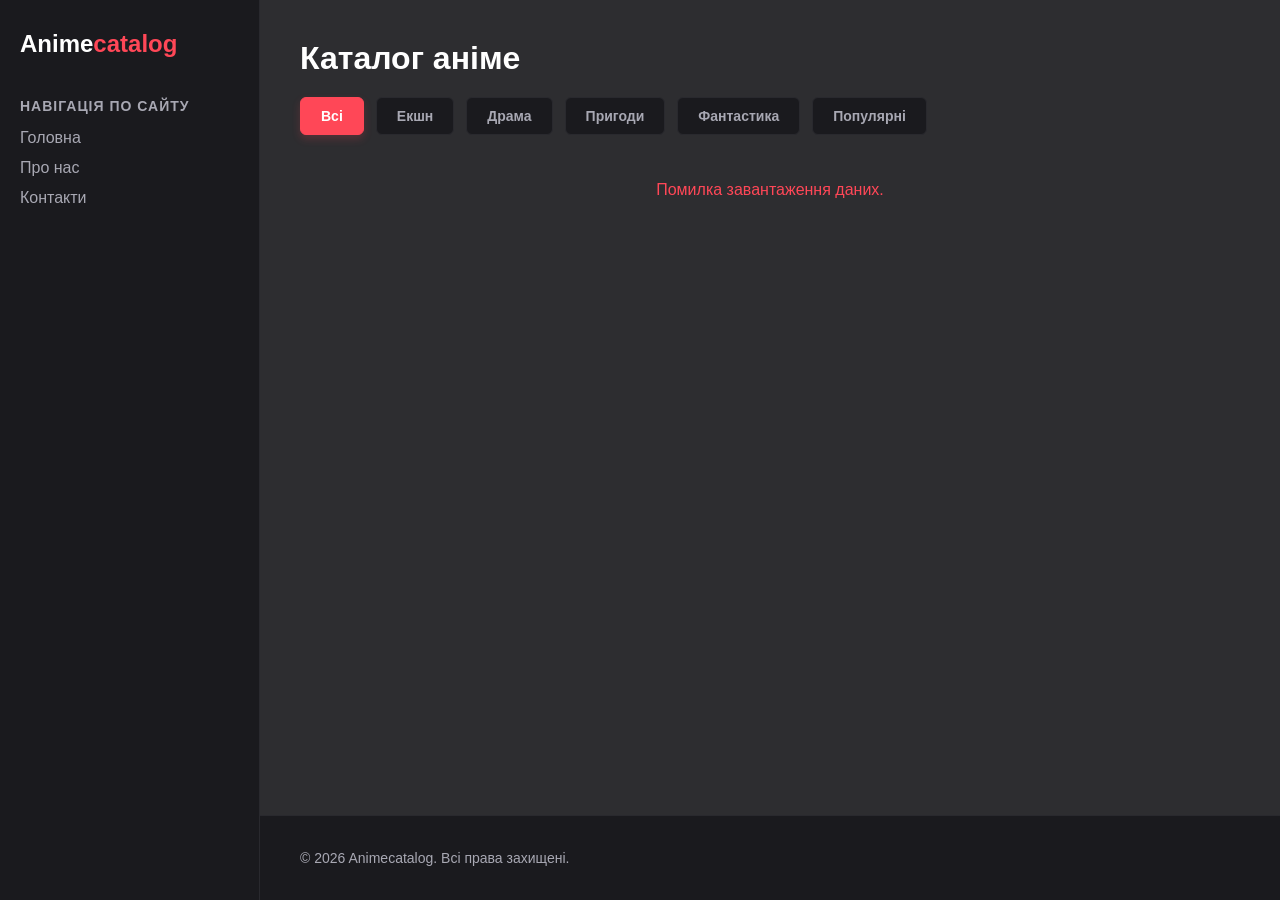
<file: html/index.html>
<!DOCTYPE html>
<html lang="uk">

<head>
    <meta charset="UTF-8">
    <meta name="viewport" content="width=device-width, initial-scale=1.0">
    <title>Головна сторінка | Animecatalog</title>
    <link rel="stylesheet" href="/style/styles.css">
</head>

<body>

    <div class="wrapper">

        <header class="sidebar">
            <div class="logo">Anime<span>catalog</span></div>

            <nav class="main-nav">
                <h3 class="nav-title">Навігація по сайту</h3>
                <ul class="nav-list">
                    <li><a href="/html/index.html">Головна</a></li>
                    <li><a href="/html/pro_nas.html">Про нас</a></li>
                    <li><a href="/html/kontakts.html">Контакти</a></li>
                </ul>
            </nav>
        </header>

        <div class="main-wrapper">
            <main class="main-content">
                <h1 class="page-title">Каталог аніме</h1>

                <div class="filter-buttons">
                    <button class="btn-filter active" data-genre="all">Всі</button>
                    <button class="btn-filter" data-genre="1">Екшн</button>
                    <button class="btn-filter" data-genre="8">Драма</button>
                    <button class="btn-filter" data-genre="2">Пригоди</button>
                    <button class="btn-filter" data-genre="10">Фантастика</button>
                    <button class="btn-filter" data-genre="popular">Популярні</button>
                </div>

                <div id="anime-grid" class="anime-grid">

                </div>
            </main>

            <footer class="site-footer">
                <p>&copy; 2026 Animecatalog. Всі права захищені.</p>
            </footer>
        </div>

    </div>

    <div id="anime-modal" class="modal">
        <div class="modal-content">
            <span class="close-btn">&times;</span>
            <div id="modal-body">
                
            </div>
        </div>
    </div>

    <script src="/java_s/main.js"></script>
</body>

</html>
</file>
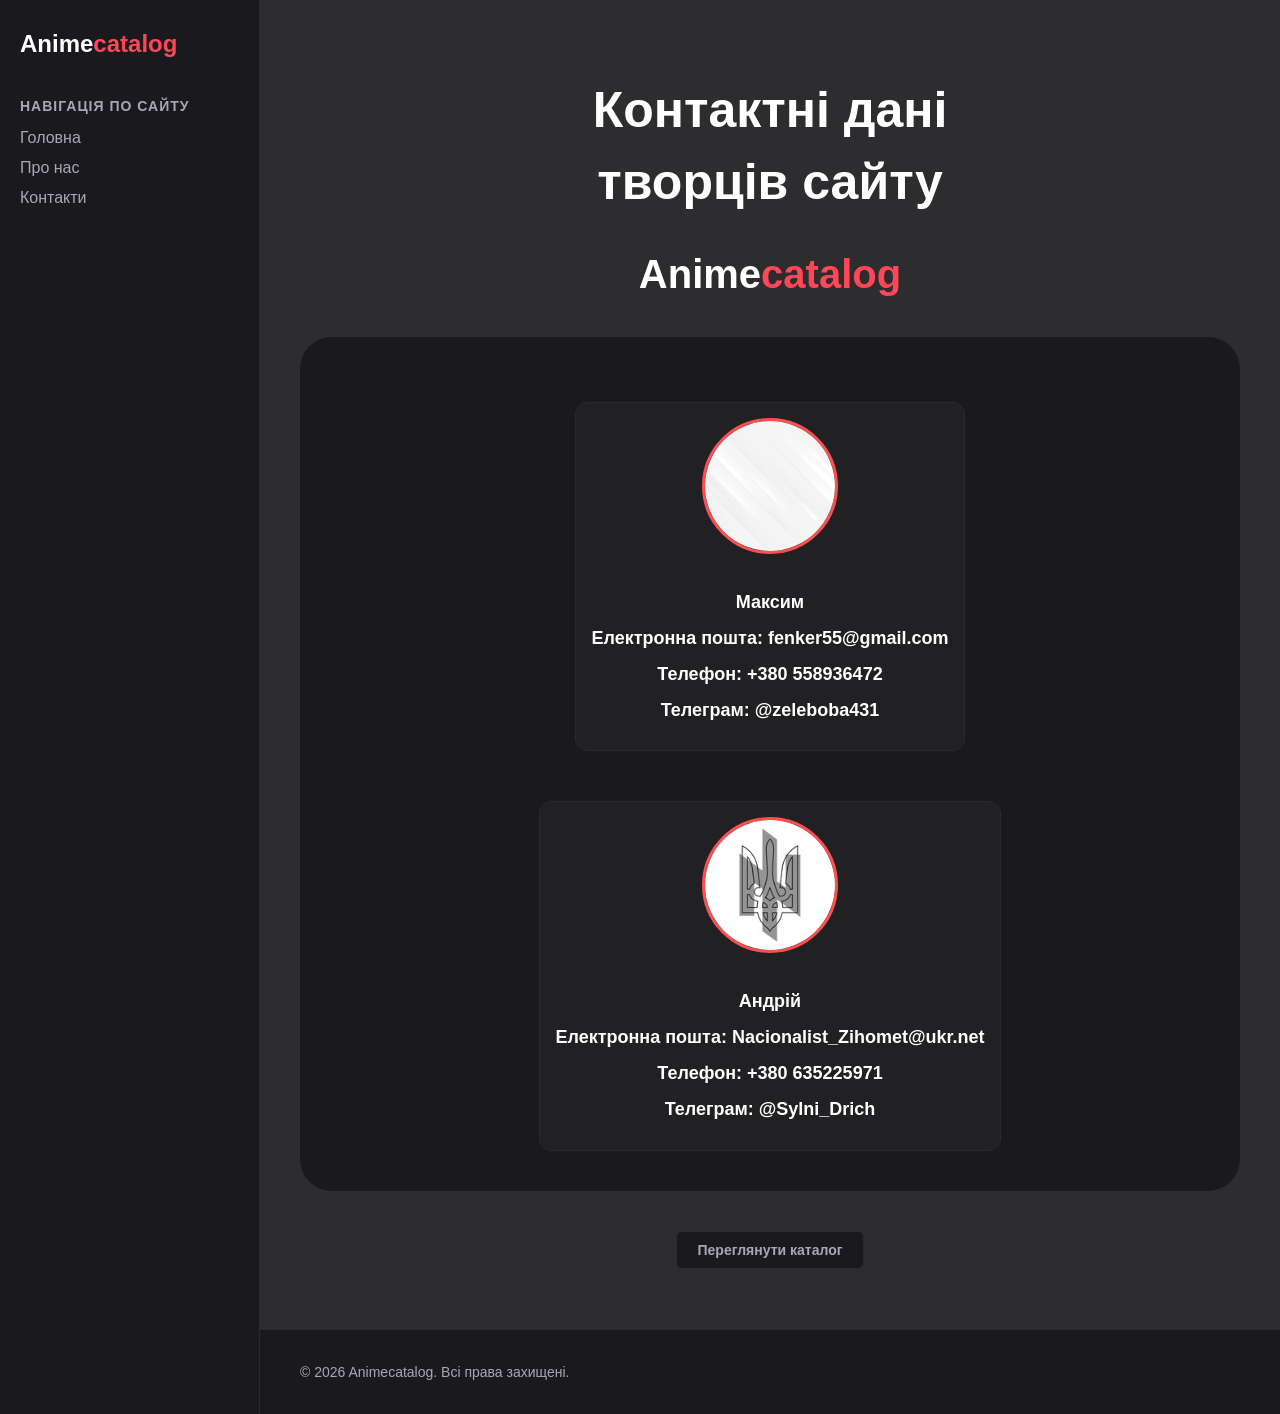
<file: html/kontakts.html>
<!DOCTYPE html>
<html lang="uk">

<head>
    <meta charset="UTF-8">
    <meta name="viewport" content="width=device-width, initial-scale=1.0">
    <title>Контактні дані | Animecatalog</title>
    <link rel="stylesheet" href="/style/styles.css">
</head>

<body>

    <div class="wrapper">

        <header class="sidebar">
            <div class="logo">Anime<span>catalog</span></div>

            <nav class="main-nav">
                <h3 class="nav-title">Навігація по сайту</h3>
                <ul class="nav-list">
                    <li><a href="/html/index.html">Головна</a></li>
                    <li><a href="/html/pro_nas.html">Про нас</a></li>
                    <li><a href="/html/kontakts.html">Контакти</a></li>
                </ul>
            </nav>
        </header>

        <div class="main-wrapper">
            <main class="main-content">
                <center>
                    <h1 class="title_pro_nas">Контактні дані творців сайту</h1>
                    <h2 class="logo_2">Anime<span>catalog</span></h2>
                </center>
                
                <div class="creators">
                    
                    <div class="creators-container" style="display: flex; justify-content: center; gap: 50px; flex-wrap: wrap; margin-top: 25px;">
                        <div class="creator-card" style="text-align: center; padding: 15px; min-width: 180px;">
                            <img src="/style/images/max.jpg" alt="Аватар Максима" class="avatar" style="width: 130px; height: 130px; border-radius: 50%; object-fit: cover; margin-bottom: 15px; border: 3px solid #ff4e50;">
                            <h3>
                                <h1 style="text-decoration: none; color: inherit; font-size: 18px;">
                                    Максим
                                </h1>
                                <h2 style="text-decoration: none; color: inherit; font-size: 18px;">Електронна пошта: fenker55@gmail.com</h2>
                                <h2 style="text-decoration: none; color: inherit; font-size: 18px;">Телефон: +380 558936472</h2>
                                <h2 style="text-decoration: none; color: inherit; font-size: 18px;">Телеграм: @zeleboba431</h2>
                            </h3>
                        </div>

                        <div class="creator-card" style="text-align: center; padding: 15px; min-width: 180px;">
                            <img src="/style/images/andrew.jpg" alt="Аватар Андрія" class="avatar" style="width: 130px; height: 130px; border-radius: 50%; object-fit: cover; margin-bottom: 15px; border: 3px solid #ff4e50;">
                            <h3>
                                <h1 style="text-decoration: none; color: inherit; font-size: 18px;">
                                    Андрій
                                </h1>
                                <h2 style="text-decoration: none; color: inherit; font-size: 18px;">Електронна пошта: Nacionalist_Zihomet@ukr.net</h2>
                                <h2 style="text-decoration: none; color: inherit; font-size: 18px;">Телефон: +380 635225971</h2>
                                <h2 style="text-decoration: none; color: inherit; font-size: 18px;">Телеграм: @Sylni_Drich</h2>
                            </h3>
                        </div>
                    </div>
                </div>

                <center style="margin-top: 40px; margin-bottom: 20px;">
                    <a href="/html/index.html" class="btn-filter" style="display: inline-block; text-decoration: none; text-align: center;">Переглянути каталог</a>
                </center>
            </main>

            <footer class="site-footer">
                <p>&copy; 2026 Animecatalog. Всі права захищені.</p>
            </footer>
        </div>

    </div>
</body>

</html>
</file>
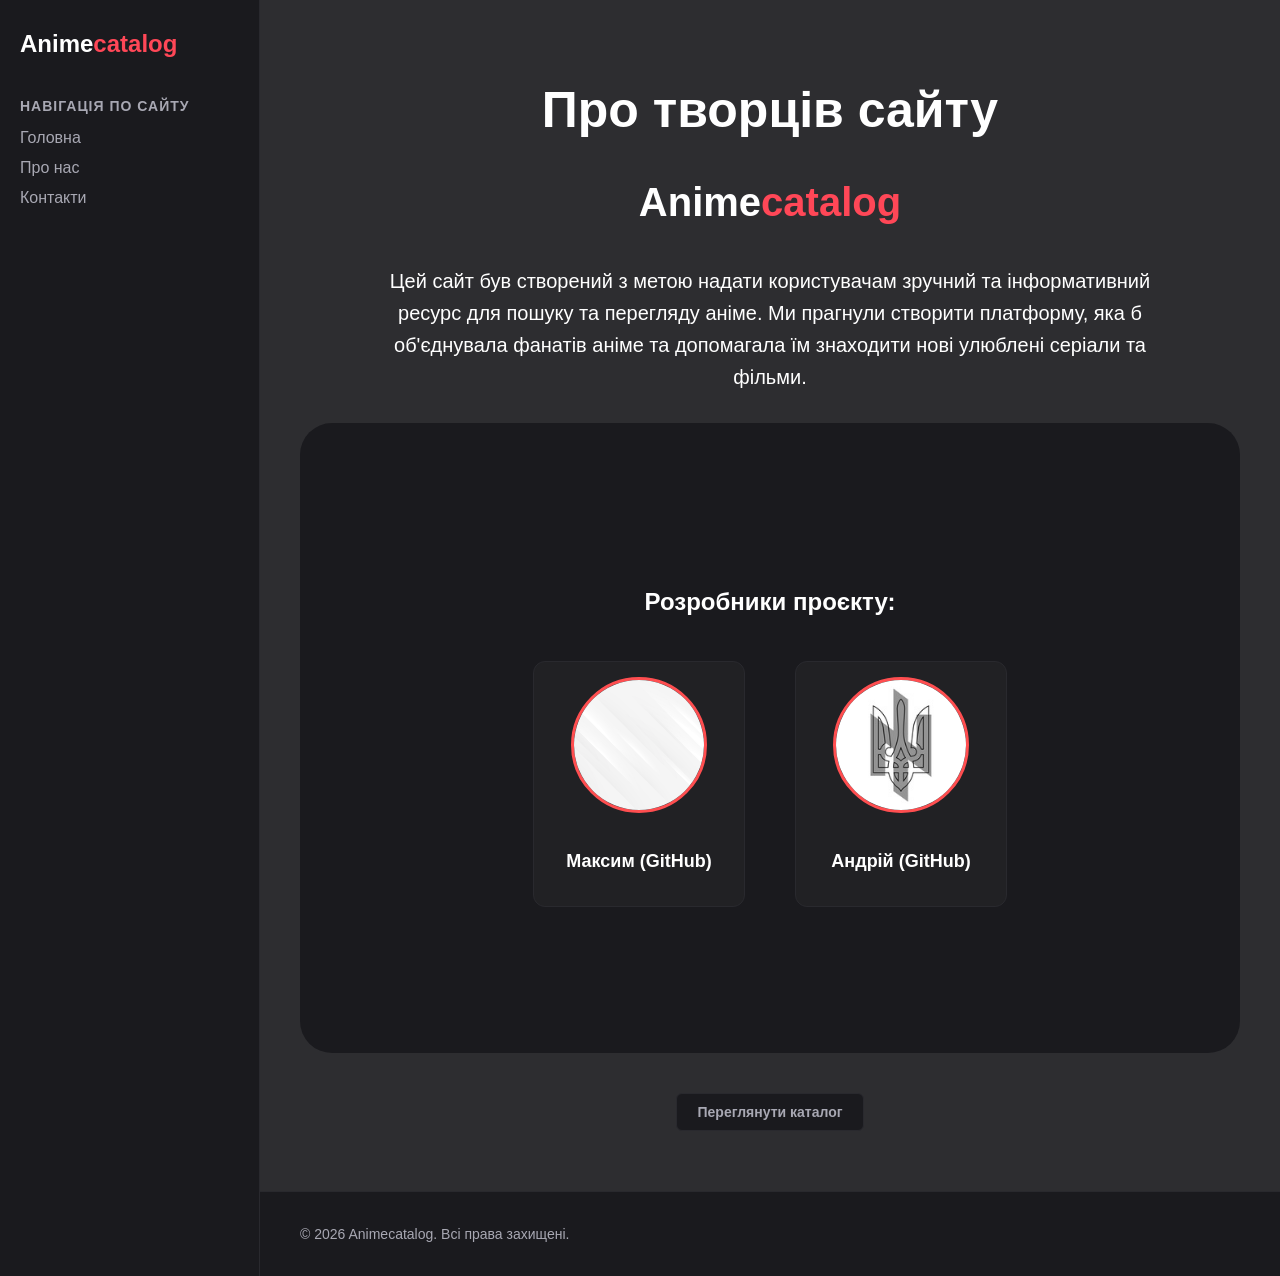
<file: html/pro_nas.html>
<!DOCTYPE html>
<html lang="uk">

<head>
    <meta charset="UTF-8">
    <meta name="viewport" content="width=device-width, initial-scale=1.0">
    <title>Про нас | Animecatalog</title>
    <link rel="stylesheet" href="/style/styles.css">
</head>

<body>

    <div class="wrapper">

        <!--  Шапка и Навигация -->
        <header class="sidebar">
            <div class="logo">Anime<span>catalog</span></div>

            <nav class="main-nav">
                <h3 class="nav-title">Навігація по сайту</h3>
                <ul class="nav-list">
                    <li><a href="/html/index.html">Головна</a></li>
                    <li><a href="/html/pro_nas.html">Про нас</a></li>
                    <li><a href="#">Контакти</a></li>
                </ul>
            </nav>
        </header>

        <div class="main-wrapper">
            <main class="main-content">
                <center>
                    <h1 class="title_pro_nas">Про творців сайту</h1>
                    <h2 class="logo_2">Anime<span>catalog</span></h2>
                </center>
                
                <div class="hero-section">
                    <!-- Додано вбудований стиль style="" для швидкого збільшення тексту, якщо ви ще не оновили CSS -->
                    <p class="hero-text" style="font-size: 20px; line-height: 1.6; max-width: 800px; margin: 0 auto 30px auto; text-align: center;">
                        Цей сайт був створений з метою надати користувачам зручний та інформативний ресурс для пошуку та перегляду аніме. 
                        Ми прагнули створити платформу, яка б об'єднувала фанатів аніме та допомагала їм знаходити нові улюблені серіали та фільми.
                    </p>
                </div>
                
                <!-- Блок розробників з аватарками з GitHub -->
                <div class="creators">
                    <h2 style="text-align: center; margin-bottom: 20px;">Розробники проєкту:</h2>
                    
                    <div class="creators-container" style="display: flex; justify-content: center; gap: 50px; flex-wrap: wrap; margin-top: 25px;">
                        <!-- Картка Максима -->
                        <div class="creator-card" style="text-align: center; padding: 15px; min-width: 180px;">
                            <img src="max.jpg" alt="Аватар Максима" class="avatar" style="width: 130px; height: 130px; border-radius: 50%; object-fit: cover; margin-bottom: 15px; border: 3px solid #ff4e50;">
                            <h3>
                                <a href="https://github.com/fenker55-sudo" target="_blank" class="github-link" style="text-decoration: none; color: inherit; font-size: 18px;">
                                    Максим (GitHub)
                                </a>
                            </h3>
                        </div>

                        <!-- Картка Андрія -->
                        <div class="creator-card" style="text-align: center; padding: 15px; min-width: 180px;">
                            <img src="andrew.jpg" alt="Аватар Андрія" class="avatar" style="width: 130px; height: 130px; border-radius: 50%; object-fit: cover; margin-bottom: 15px; border: 3px solid #ff4e50;">
                            <h3>
                                <a href="https://github.com/Andrew-arch477" target="_blank" class="github-link" style="text-decoration: none; color: inherit; font-size: 18px;">
                                    Андрій (GitHub)
                                </a>
                            </h3>
                        </div>
                    </div>
                </div>

                <!-- Кнопка повернення до каталогу -->
                <center style="margin-top: 40px; margin-bottom: 20px;">
                    <a href="/html/index.html" class="btn-filter" style="display: inline-block; text-decoration: none; text-align: center;">Переглянути каталог</a>
                </center>
            </main>

            <!-- Подвал  -->
            <footer class="site-footer">
                <p>&copy; 2026 Animecatalog. Всі права захищені.</p>
            </footer>
        </div>

    </div>
</body>

</html>
</file>
<file: style/styles.css>
/* Общие стили для темной темы */
body {
    background-color: #212124;
    color: #ffffff;
    font-family: Arial, sans-serif;
    margin: 0;
    padding: 0;
}

/* Главный контейнер-флекс */
.wrapper {
    display: flex;
    min-height: 100vh;
}

/* Левая панель меню (Sidebar) */
.sidebar {
    width: 260px;
    background-color: #1a1a1e;
    border-right: 1px solid #29292e;
    padding: 30px 20px;
    box-sizing: border-box;
}

.logo {
    font-size: 24px;
    font-weight: bold;
    color: #ffffff;
    margin-bottom: 40px;
}

.logo span {
    color: #ff4757;
}

.nav-title {
    font-size: 14px;
    color: #a8a8b3;
    text-transform: uppercase;
    letter-spacing: 1px;
    margin-bottom: 15px;
}

.nav-list {
    list-style: none;
    padding: 0;
    margin: 0;
}

.nav-list li {
    margin-bottom: 12px;
}

.nav-list a {
    color: #a8a8b3;
    text-decoration: none;
    font-size: 16px;
    display: block;
    transition: color 0.2s ease;
}

.nav-list a:hover, 
.nav-list a.active {
    color: #ff4757;
}

/*  (Контент + Футер) */
.main-wrapper {
    flex: 1;
    display: flex;
    flex-direction: column;
    background-color: #2d2d30;
}

.main-content {
    padding: 40px;
    flex: 1;
}

.page-title {
    font-size: 32px;
    margin-top: 0;
    margin-bottom: 20px;
}

/* --- стили --- */
.anime-grid {
    display: grid;
    grid-template-columns: repeat(auto-fill, minmax(280px, 1fr));
    gap: 30px;
}

.anime-card {
    background-color: #1a1a1e;
    border: 1px solid #29292e;
    border-radius: 8px;
    overflow: hidden;
    display: flex;
    flex-direction: column;
    height: 480px;
    transition: transform 0.3s ease, border-color 0.3s ease;
}

.anime-card:hover {
    transform: translateY(-5px);
    border-color: #ff4757;
}

.anime-description {
    font-size: 14px;
    color: #a8a8b3;
    display: -webkit-box;
    -webkit-line-clamp: 3;
    -webkit-box-orient: vertical;
    overflow: hidden;
    line-clamp: 3;
}

.btn-more {
    background-color: #29292e;
    color: #ffffff;
    text-align: center;
    padding: 10px;
    text-decoration: none;
    border-radius: 4px;
    font-weight: 600;
}

.filter-buttons {
    margin: 20px 0 30px 0;
    display: flex;
    gap: 12px;
    flex-wrap: wrap;
}

.btn-filter {
    background-color: #1a1a1e;
    color: #a8a8b3;
    border: 1px solid #29292e;
    padding: 10px 20px;
    border-radius: 6px;
    cursor: pointer;
    font-family: inherit;
    font-size: 14px;
    font-weight: 600;
    transition: background-color 0.3s ease;
}

.btn-filter:hover {
    border-color: #ff4757;
    color: #ffffff;
    background-color: #1f1f23;
}

.btn-filter.active {
    background-color: #ff4757;
    color: #ffffff;
    border-color: #ff4757;
    box-shadow: 0 4px 8px rgba(255, 71, 87, 0.2);
}

/*  подвал */
.site-footer {
    padding: 20px 40px;
    background-color: #1a1a1e;
    border-top: 1px solid #29292e;
    color: #a8a8b3;
    font-size: 14px;
}
.site-footer a {
    color: #a8a8b3;
    text-decoration: none;
    transition: color 0.2s ease;
}
.site-footer a:hover {
    color: #ff4757;
}

/* Оформлюємо наше вспливаюче вікно */
.modal {
    display: none; /* Спочатку вікно сховане */
    position: fixed;
    z-index: 2000;
    left: 0;
    top: 0;
    width: 100%;
    height: 100%;
    background-color: rgba(0, 0, 0, 0.85); /* Затемнення фону сторінки */
    backdrop-filter: blur(5px); /* Ефект розмиття заднього фону */
    overflow-y: auto;
}

/* Контентна частина вікна */
.modal-content {
    background-color: #1a1a1e;
    margin: 50px auto;
    padding: 0; /* Прибираємо внутрішні відступи, щоб картинка була на весь верх */
    border: 1px solid #ff4757;
    width: 90%;
    max-width: 800px;
    border-radius: 12px;
    position: relative;
    animation: fadeIn 0.3s ease; /* Додаємо плавну появу */
    overflow: hidden; /* Щоб картинка не виходила за закруглені краї */
}

@keyframes fadeIn {
    from { opacity: 0; transform: translateY(-20px); }
    to { opacity: 1; transform: translateY(0); }
}

/* Кнопка закриття (хрестик) */
.close-btn {
    position: absolute;
    top: 15px;
    right: 20px;
    font-size: 30px;
    color: #a8a8b3;
    cursor: pointer;
}

.close-btn:hover {
    color: #ff4757;
}

/* Стиль для кнопки пошуку на Анілібрії */
.btn-anilibria {
    display: inline-block;
    background-color: #ff4757;
    color: #fff;
    text-decoration: none;
    padding: 12px 24px;
    border-radius: 6px;
    font-weight: bold;
    margin-top: 20px;
}

/* --- Нові стилі для горизонтального банера --- */

/* Контейнер для картинки зверху */
.modal-banner {
    position: relative;
    width: 100%;
    height: 350px; /* Ти можеш змінити висоту банера тут */
}

.modal-banner img {
    width: 100%;
    height: 100%;
    object-fit: cover; /* Це важливо: картинка заповнить весь блок не деформуючись */
    display: block;
}

/* Затемнення картинки знизу та розміщення заголовка */
.modal-banner-overlay {
    position: absolute;
    bottom: 0;
    left: 0;
    width: 100%;
    padding: 40px 30px 20px 30px;
    background: linear-gradient(to top, rgba(26, 26, 30, 1), rgba(26, 26, 30, 0)); /* Плавне затемнення до чорного */
    box-sizing: border-box;
}

.modal-banner-overlay h2 {
    margin: 0;
    font-size: 28px;
    color: #fff;
    text-shadow: 2px 2px 4px rgba(0, 0, 0, 0.5); /* Додаємо тінь тексту для кращої читаємості */
}

/* Блок з текстом під картинкою */
.modal-info-content {
    padding: 20px 30px 30px 30px; /* Повертаємо відступи для тексту */
}

.creators{
    margin: 0 auto;
    border-radius: 32px;
    padding: 40px;
    max-width: 1200px;
    min-height: 550px;
    display: flex;
    flex-direction: column;
    justify-content: center;
    background: #1a1a1e;
}

.title_pro_nas{
    font-size: 50px;
    font-weight: 600;
    line-height: 145%;
    max-width: 460px;
    text-align: center;
    margin-left: auto;
    margin-right: auto;
}

.logo_2 {
    font-size: 40px;
    font-weight: bold;
    color: #ffffff;
    margin-bottom: 40px;
    margin-left: auto;
    margin-right: auto;
}

.logo_2 span {
    color: #ff4757;
}

.creators p {
    font-size: 18px;
    line-height: 150%;
    color: #a8a8b3;
    max-width: 800px;
    margin: 20px auto 0 auto;
    text-align: center;
}

.hero-text {
    font-size: 20px;       
    line-height: 1.6;      
    max-width: 800px;      
    margin: 0 auto; 
}

.creators-container {   
    display: flex;
    justify-content: center;
    gap: 60px;
    flex-wrap: wrap;
    margin-top: 40px;
}

.creator-card {
    text-align: center;
    padding: 20px;
    min-width: 200px;
    background:#212124;
    border-radius: 12px;
    border: 1px solid #29292e;
    transition: transform 0.3s ease, border-color 0.3s ease;

}

.creators-card:hover {
    transform: translateY(-5px);
    border-color: #ff4757;

}

.avatar {
    width: 140px;
    height: 140px;
    border-radius: 50%;
    object-fit: cover;
    margin-bottom: 15px;
    border: 3px solid #ff4757;
    transition: transform 0.3s ease;

}

.github-link {
    text-decoration: none;
    color: #ffffff;
    font-size: 18px;
    font-weight: 600;
    transition: color 0.2s ease;

}

.github-link:hover {
    color: #ff4757;
    text-decoration: underline;
}
</file>
